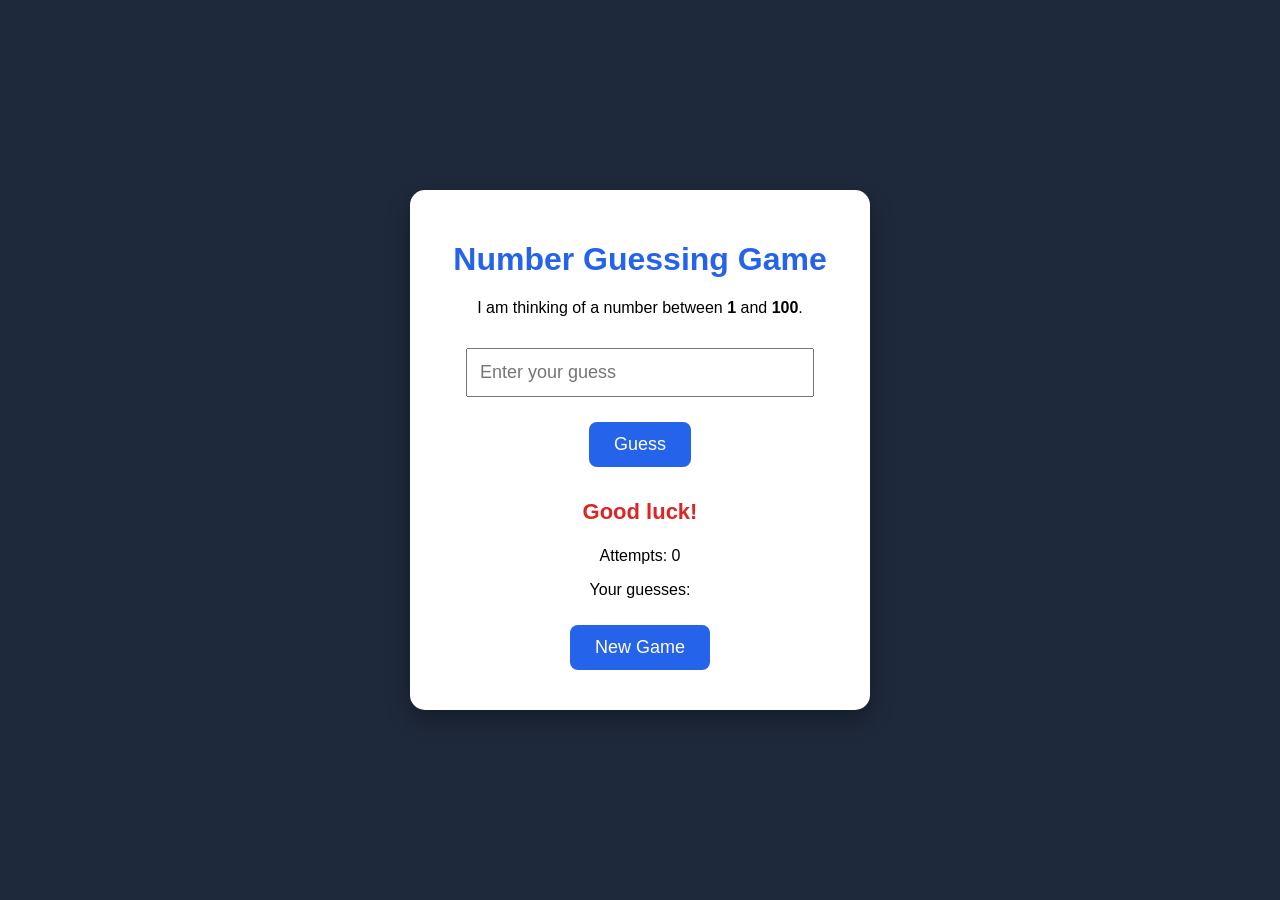
<file: index.html>
<!DOCTYPE html>
<html lang="en">
<head>
    <meta charset="UTF-8">
    <meta name="viewport" content="width=device-width, initial-scale=1.0">
    <title>Number Guessing Game</title>
    <link rel="stylesheet" href="style.css">
</head>

<body>

<div class="container">

    <h1> Number Guessing Game</h1>

    <p>I am thinking of a number between <b>1</b> and <b>100</b>.</p>

    <input type="number" id="guessInput" placeholder="Enter your guess">

    <button onclick="checkGuess()">Guess</button>

    <p id="message">Good luck!</p>

    <p>Attempts: <span id="attempts">0</span></p>

    <!-- Added this to show all guesses -->
    <p id="guesses">Your guesses: </p>

    <button onclick="restartGame()">New Game</button>

</div>

<script src="script.js"></script>

</body>
</html>
</file>
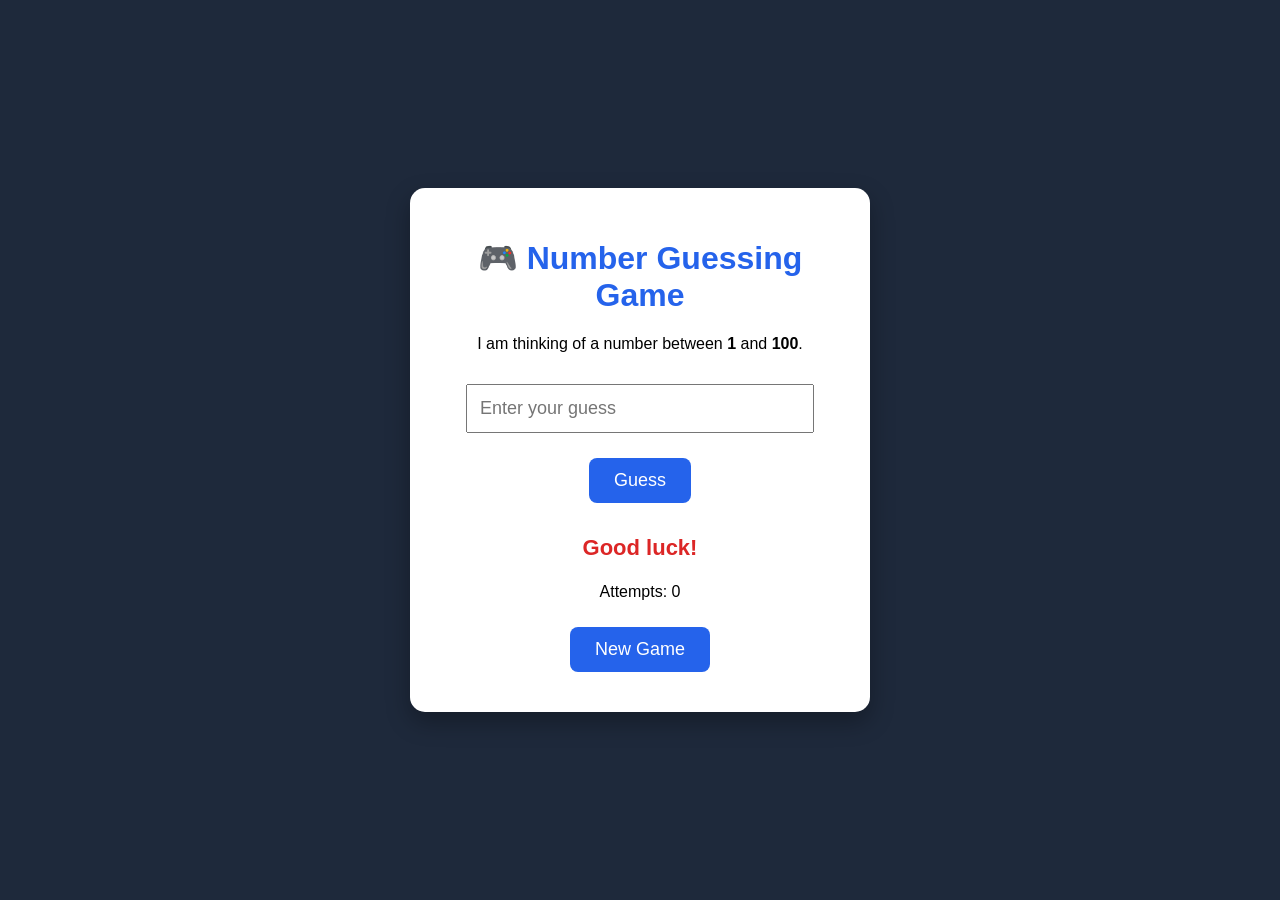
<file: guessing the number/index.html>
<!DOCTYPE html>
<html lang="en">
<head>
    <meta charset="UTF-8">
    <meta name="viewport" content="width=device-width, initial-scale=1.0">
    <title>Number Guessing Game</title>
    <link rel="stylesheet" href="style.css">
</head>
<body>

<div class="container">
    <h1>🎮 Number Guessing Game</h1>

    <p>I am thinking of a number between <b>1</b> and <b>100</b>.</p>

    <input type="number" id="guessInput" placeholder="Enter your guess">

    <button onclick="checkGuess()">Guess</button>

    <p id="message">Good luck!</p>

    <p>Attempts: <span id="attempts">0</span></p>

    <button onclick="restartGame()">New Game</button>
</div>

<script src="script.js"></script>

</body>
</html>
</file>
<file: style.css>
body{
    margin:0;
    padding:0;
    font-family:Arial, sans-serif;
    background:#1e293b;
    display:flex;
    justify-content:center;
    align-items:center;
    height:100vh;
}

.container{
    background:white;
    padding:30px;
    width:400px;
    border-radius:15px;
    text-align:center;
    box-shadow:0 10px 25px rgba(0,0,0,.3);
}

h1{
    color:#2563eb;
}

input{
    width:80%;
    padding:12px;
    margin:15px;
    font-size:18px;
}

button{
    padding:12px 25px;
    font-size:18px;
    cursor:pointer;
    border:none;
    border-radius:8px;
    background:#2563eb;
    color:white;
    margin:10px;
}

button:hover{
    background:#1d4ed8;
}

#message{
    font-size:22px;
    font-weight:bold;
    color:#dc2626;
}
</file>
<file: guessing the number/style.css>
body{
    margin:0;
    padding:0;
    font-family:Arial, sans-serif;
    background:#1e293b;
    display:flex;
    justify-content:center;
    align-items:center;
    height:100vh;
}

.container{
    background:white;
    padding:30px;
    width:400px;
    border-radius:15px;
    text-align:center;
    box-shadow:0 10px 25px rgba(0,0,0,.3);
}

h1{
    color:#2563eb;
}

input{
    width:80%;
    padding:12px;
    margin:15px;
    font-size:18px;
}

button{
    padding:12px 25px;
    font-size:18px;
    cursor:pointer;
    border:none;
    border-radius:8px;
    background:#2563eb;
    color:white;
    margin:10px;
}

button:hover{
    background:#1d4ed8;
}

#message{
    font-size:22px;
    font-weight:bold;
    color:#dc2626;
}
</file>
